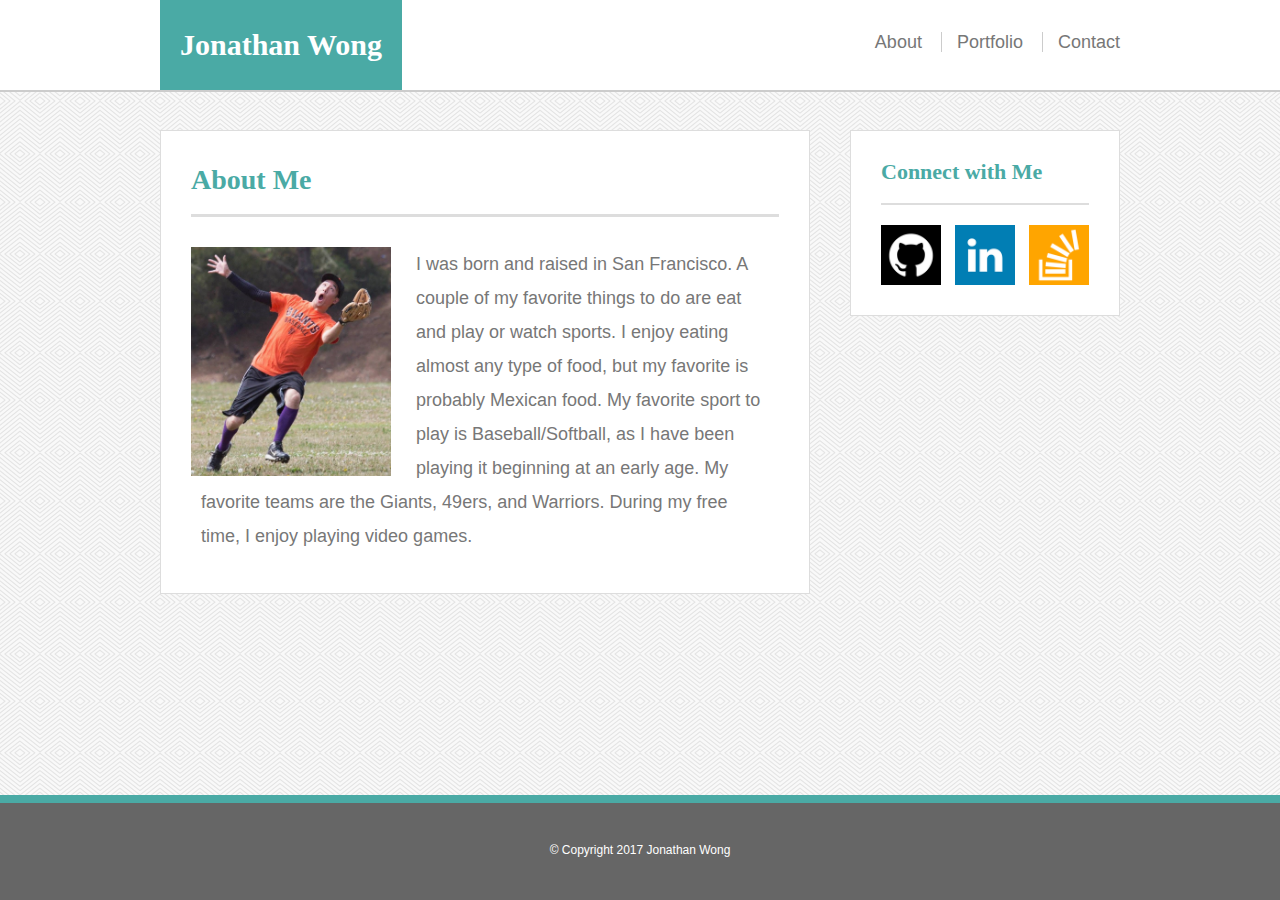
<file: index.html>
<!DOCTYPE html>
<html lang="en">
<head>
    <meta charset="UTF-8">
    <meta name="viewport" content="width=device-width, initial-scale=1.0">
    <title>My Portfolio</title>
    <link rel="stylesheet" href="assets/css/reset.css">
    <link rel="stylesheet" href="assets/css/style.css">
</head>
<body>

    <!-- Heading -->
    <header>
        <div class="container">
            <a href="index.html" id="name">Jonathan Wong</a>
            <nav>
                <a href="index.html">About</a>
                <a href="portfolio.html">Portfolio</a>
                <a href="contact.html">Contact</a>
            </nav>
        </div>
    </header>

    <div class="wrapper">
        <!-- Main content -->
        <div id="main-container" class="container">
            <section id="main">
                <h2>About Me</h2>
                <img id="image" src="assets/images/pic.jpg" alt="Profile Picture">
                <div id="bio">
                    <p>I was born and raised in San Francisco. A couple of my favorite things to do are eat and play or watch sports.
                    I enjoy eating almost any type of food, but my favorite is probably Mexican food.
                    My favorite sport to play is Baseball/Softball, as I have been playing it beginning at an early age.
                    My favorite teams are the Giants, 49ers, and Warriors. During my free time, I enjoy playing video games.</p>
                </div>
            </section>

            <!-- Side bar -->
            <section id="links">
                <div id="connect">
                    <h3>Connect with Me</h3>
                </div>
                <a href="https://github.com/jdwong415" target="_blank"><img id="link1" src="assets/images/1496785722_github.png" alt="Github"></a>
                <a href="https://www.linkedin.com/in/jonathan-wong-140209120/" target="_blank"><img id="link2" src="assets/images/1496785706_linkedin.png" alt="LinkedIn"></a>
                <a href="https://stackoverflow.com/users/7934912/jwong" target="_blank"><img id="link3" src="assets/images/1496785728_stackoverflow.png" alt="Stackoverflow"></a>
            </section>

            <div class="push"></div>
        </div>
    </div>
    
    <footer>
        <div class="container">
            <p>© Copyright 2017 Jonathan Wong</p>
        </div>
    </footer>

</body>
</html>
</file>
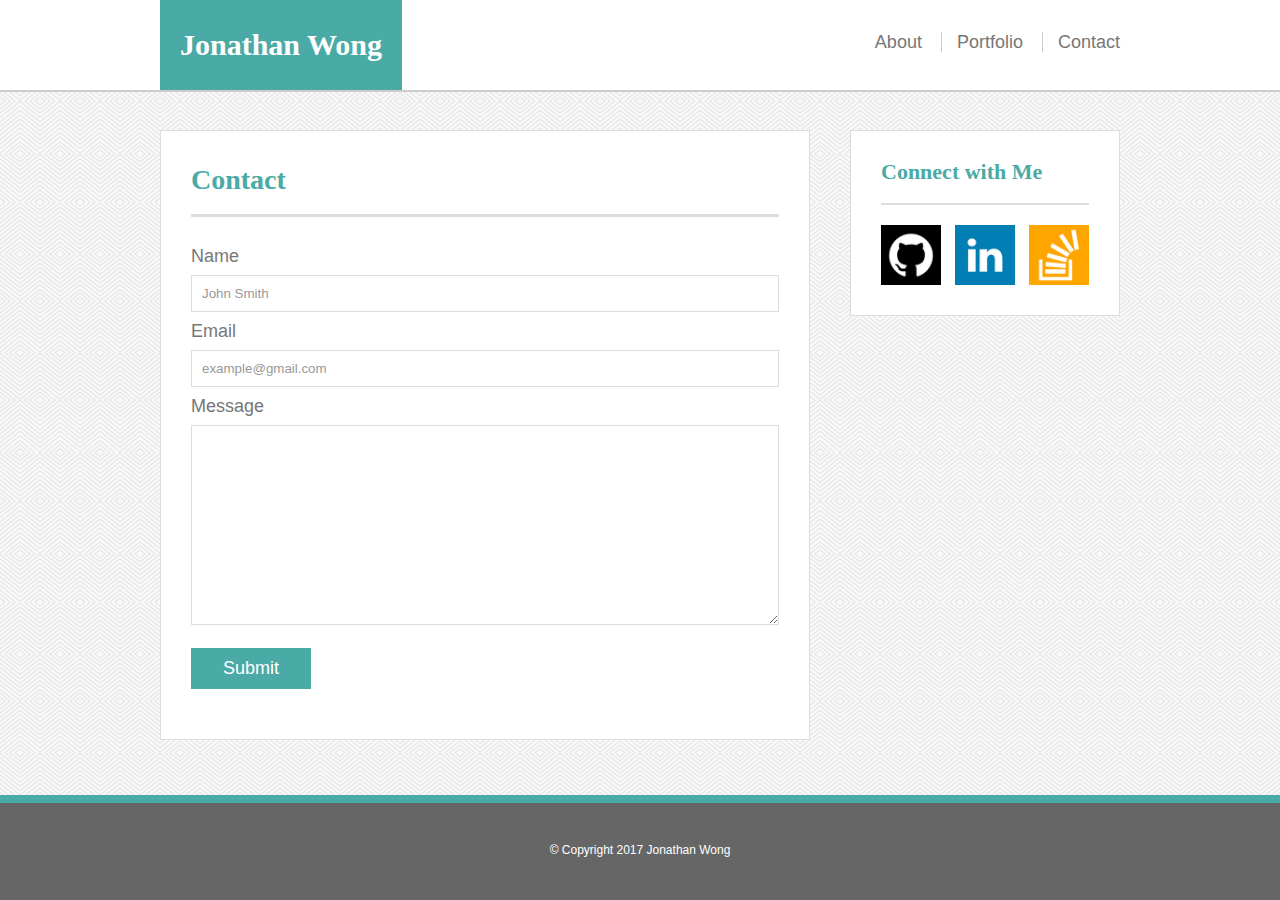
<file: contact.html>
<!DOCTYPE html>
<html lang="en">
<head>
    <meta charset="UTF-8">
    <meta name="viewport" content="width=device-width, initial-scale=1.0">
    <title>My Portfolio</title>
    <link rel="stylesheet" href="assets/css/reset.css">
    <link rel="stylesheet" href="assets/css/style.css">
</head>
<body>
    
    <!-- Heading -->
    <header>
        <div class="container">
            <a href="index.html" id="name">Jonathan Wong</a>
            <nav>
                <a href="index.html">About</a>
                <a href="portfolio.html">Portfolio</a>
                <a href="contact.html">Contact</a>
            </nav>
        </div>
    </header>

    <div class="wrapper">
        <!-- Main content -->
        <div id="main-container" class="container">
            <section id="main">
                <h2>Contact</h2>
                <div id="formblock">
                    <form>
                        <label for="contact_name">Name</label>
                        <input type="text" class="form" name="contact_name" placeholder="John Smith" class="form">
                        <label for="contact_email">Email</label>
                        <input type="text" class="form" name="contact_email" placeholder="example@gmail.com">
                        <label for="contact_msg">Message</label>
                        <textarea id="contact_msg" name="contact_msg"></textarea>
                    </form>
                    <a href="#"><input type="submit" value="Submit" class="button"></a>
                </div>
            </section>

            <!-- Side bar -->
            <section id="links">
                <div id="connect">
                    <h3>Connect with Me</h3>
                </div>
                <a href="https://github.com/jdwong415" target="_blank"><img id="link1" src="assets/images/1496785722_github.png" alt="Github"></a>
                <a href="https://www.linkedin.com/in/jonathan-wong-140209120/" target="_blank"><img id="link2" src="assets/images/1496785706_linkedin.png" alt="LinkedIn"></a>
                <a href="https://stackoverflow.com/users/7934912/jwong" target="_blank"><img id="link3" src="assets/images/1496785728_stackoverflow.png" alt="Stackoverflow"></a>
            </section>

            <div class="push"></div>
        </div>
    </div>
    
    <footer>
        <div class="container">
            <p>© Copyright 2017 Jonathan Wong</p>
        </div>
    </footer>
</body>
</html>
</file>
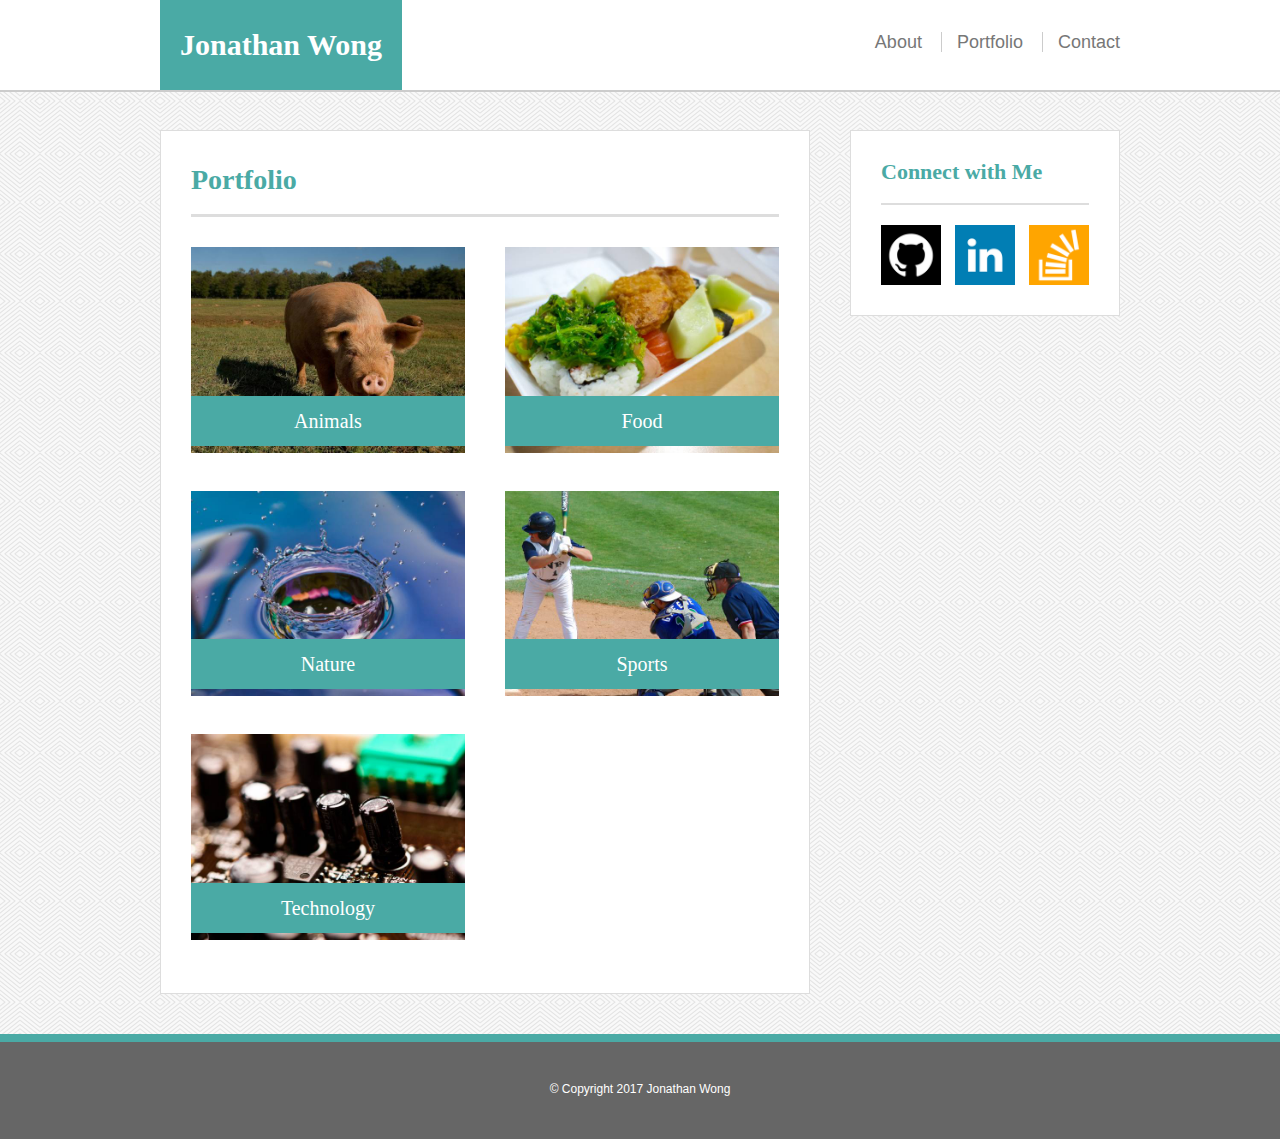
<file: portfolio.html>
<!DOCTYPE html>
<html lang="en">
<head>
    <meta charset="UTF-8">
    <meta name="viewport" content="width=device-width, initial-scale=1.0">
    <title>My Portfolio</title>
    <link rel="stylesheet" href="assets/css/reset.css">
    <link rel="stylesheet" href="assets/css/style.css">
</head>
<body>
    
    <!-- Heading -->
    <header>
        <div class="container">
            <a href="index.html" id="name">Jonathan Wong</a>
            <nav>
                <a href="index.html">About</a>
                <a href="portfolio.html">Portfolio</a>
                <a href="contact.html">Contact</a>
            </nav>
        </div>
    </header>

    <div class="wrapper">
    <!-- Main content -->
        <div id="main-container" class="container">
            <section id="main">
                <h2>Portfolio</h2>
                <div class="portfolio">
                    <a href="#">
                    <div class="porttitle">
                        <h4>Animals</h4>
                    </div>
                    <img class="portimage" src="assets/images/animals.jpg" alt="Animals"></a>
                </div>

                <div class="portfolio">
                    <a href="#">
                    <div class="porttitle">
                        <h4>Food</h4>
                    </div>
                    <img class="portimage" src="assets/images/food.jpg" alt="Food"></a>
                </div>
                
                <div class="portfolio">
                    <a href="#">
                    <div class="porttitle">
                        <h4>Nature</h4>
                    </div>
                    <img class="portimage" src="assets/images/nature.jpg" alt="Nature"></a>
                </div>
                
                <div class="portfolio">
                    <a href="#">
                    <div class="porttitle">
                        <h4>Sports</h4>
                    </div>
                    <img class="portimage" src="assets/images/sports.jpg" alt="Sports"></a>
                </div>

                <div class="portfolio">
                    <a href="#">
                    <div class="porttitle">
                        <h4>Technology</h4>
                    </div>
                    <img class="portimage" src="assets/images/tech.jpg" alt="Technology"></a>
                </div>
            </section>

            <!-- Side bar -->
            <section id="links">
                <div id="connect">
                    <h3>Connect with Me</h3>
                </div>
                <a href="https://github.com/jdwong415" target="_blank"><img id="link1" src="assets/images/1496785722_github.png" alt="Github"></a>
                <a href="https://www.linkedin.com/in/jonathan-wong-140209120/" target="_blank"><img id="link2" src="assets/images/1496785706_linkedin.png" alt="LinkedIn"></a>
                <a href="https://stackoverflow.com/users/7934912/jwong" target="_blank"><img id="link3" src="assets/images/1496785728_stackoverflow.png" alt="Stackoverflow"></a>
            </section>

            <div class="push"></div>
        </div>
    </div>

    <footer>
        <div class="container">
            <p>© Copyright 2017 Jonathan Wong</p>
        </div>
    </footer>
</body>
</html>
</file>
<file: assets/css/style.css>
* {
    box-sizing: border-box;
    margin: 0;
}

body {
    background-image: url("../images/whirlpool/whirlpool.png");
    padding: 0;
    height: 100%;
}

html,
body {
    height: 100%;
}

.wrapper {
    height: auto !important;
    height: 100%;
    min-height: 100%;
    margin: 0 auto -105px;
}

footer,
.push {
  height: 105px;
}

.container {
    width: 100%;
    max-width: 960px;
    margin: 0 auto;
    clear: both;
}

h1 {
    font-family: Georgia, Times, 'Times New Roman', serif;
    font-size: 30px;
    color: #fff;
    font-weight: bold;
}

h2 {
    font-family: Georgia, Times, 'Times New Roman', serif;
    font-size: 28px;
    color: #4aaaa5;
    font-weight: bold;
    padding: 5px 0;
    padding-bottom: 20px;
    border-bottom: 3px solid #ddd;
    margin-bottom: 30px;
}

h3 {
    font-family: Georgia, Times, 'Times New Roman', serif;
    font-size: 22px;
    color: #4aaaa5;
    font-weight: bold;
    padding-bottom: 20px;
}

h4 {
    font-family: Georgia, Times, 'Times New Roman', serif;
    font-size: 20px;
    color: #fff;
    padding: 15px 0;
    background-color: #4aaaa5;
}

/* White header background */
header {
    position: fixed;
    z-index: 99;
    background: #fff;
    border-bottom: 2px solid #ccc;
    width: 100%;
    margin-bottom: 38px;
    margin: 0 0 30px;
    overflow: auto;
}

#name {
    background-color: #4aaaa5;
    float: left;
    padding: 0 20px;
    height: 90px;
    text-align: center;
    font-family: Georgia, 'Times New Roman', Times, serif;
    font-size: 30px;
    font-weight: bold;
    line-height: 90px;
    color: #fff;
    text-decoration: none;
}

/* Nav */
nav {
    float: right;
    margin-top: 25px;
    line-height: 34px;
}

nav a {
    padding-left: 15px;
    margin-left: 15px;
    text-decoration: none;
    font-family: Arial, "Helvetica Neue", Helvetica, sans-serif;
    font-size: 18px;
    color: #777;
    border-left: 1px solid #ccc;
}

nav a:first-child {
    border-left: 0 none;
}

nav a:hover {
    color: #4aaaa5;
}

p {
    line-height: 34px;
}

#main-container {
    padding-top: 130px;
}

/* Main content */
#main {
    float: left;
    width: 100%;
    max-width: 650px;
    background-color: #fff;
    border: 1px solid #ddd;
    padding: 30px;
    margin: 0 0 40px;
}

#image {
    float: left;
    width: 200px;
    margin-right: 25px;
}

#bio {
    margin: 0 10px 10px 10px;
    line-height: 150%;
    font-family: Arial, "Helvetica Neue", Helvetica, sans-serif;
    font-size: 18px;
    color: #777;
}

/* Side bar */
#links {
    float: right;
    width: 100%;
    max-width: 270px;
    background-color: #fff;
    border: 1px solid #ddd;
    margin-left: 40px;
    padding: 30px;
}

#connect {
    border-bottom: 2px solid #ddd;
    float: left;
    width: 100%;
    margin-bottom: 20px;
}

/* Github icon */
#link1 {
    float: left;
    width: 60px;
}

/* LinkedIn icon */
#link2 {
    margin-left: 14px;
    margin-right: 14px;
    float: left;
    width: 60px;
}

/* Stackoverflow icon */
#link3 {
    float: left;
    width: 60px;
}

/* Start of Contact style */
#formblock {
    float: left;
    margin-bottom: 10px;
    font-family: Arial, "Helvetica Neue", Helvetica, sans-serif;
    font-size: 18px;
    color: #777;
}

/* Text form */
input[type=text] {
    width: 100%;
    padding: 10px 10px;
    margin: 10px 0;
    box-sizing: border-box;
    border: 1px solid #ddd;
}

input::placeholder {
    color: #999;
}

.form:focus {
    border-color: #4aaaa5;
    outline: none;
}

/* Form for message */
#contact_msg {
    margin-top: 10px;
    height: 200px;
    width: 100%;
    box-sizing: border-box;
    border: 1px solid #ddd;
    padding: 10px;
    font-family: Arial, "Helvetica Neue", Helvetica, sans-serif;
}

#contact_msg:focus {
    border-color: #4aaaa5;
    outline: none;
}

/* Submit button */
input[type=submit] {
    background-color: #4aaaa5;
    border: none;
    color: white;
    font-family: Arial, "Helvetica Neue", Helvetica, sans-serif;
    font-size: 18px;
    padding: 10px 32px;
    text-decoration: none;
    margin: 20px 0 10px 0;
    cursor: pointer;
}

.button:active {
    background-color: #345856;
}

.portfolio {
    width: 274px;
    margin: 0 0 35px;
    position: relative;
    float: left;
}

.portfolio:nth-child(even) {
    margin-right: 40px;
}

.portfolio:last-child {
    margin-bottom: 20px;
}

.portimage {
    width: 100%;
}

.porttitle {
    width: 100%;
    position: absolute;
    bottom: 10px;
    text-align: center;
}

footer {
    background: #666;
    border-top: 8px solid #4aaaa5;
    padding: 30px 0;
    color: #fff;
    font-size: 12px;
    text-align: center;
    font-family: Arial, "Helvetica Neue", Helvetica, sans-serif;
    clear: both;
}

@media screen and (max-width: 980px) {

    h2 {
        margin-bottom: 30px;
    }

    .container {
        width: 730px;
    }

    #main {
        width: 420px;
    }

    #image {
        width: 100%;
        margin-bottom: 20px;
    }

    #bio {
        width: 100%;
        padding: 0;
        margin: 0;
    }

    #formblock {
        margin-bottom: 0;
    }

    .portfolio {
        width: 100%;
        margin: 0;
        margin-bottom: 40px
    }

    .portimage {
        width: 100%;
        max-width: 100%;
    }

}

@media screen and (max-width: 768px) {

    .container {
        width: 100%;
    }

    #main {
        width: 100%;
    }

    #name {
        margin-left: 20px;
    }

    nav {
        margin-right: 20px;
    }

    #main-container {
        padding: 0;
    }

    .wrapper {
        padding: 20px 20px;
        padding-top: 130px;
    }

    #main {
        max-width: 768px;
    }

    .portfolio {
        margin: 0;
        width: 46.9%;
        margin-bottom: 40px;
    }

    .portfolio:last-child {
        margin-bottom: 20px;
    }

    .portimage {
        max-width: 100%;
    }

    #image {
        width: 50%;
        margin: 0;
        padding: 0;
        margin-right: 20px;
        margin-bottom: 20px;
    }
    
    #links {
        float: left;
        max-width: 100%;
        margin: 0;
        margin-bottom: 40px;
    }

    #formblock {
        margin-bottom: 0;
    }

}

@media screen and (max-width: 640px) {
    header {
        position: static;
        margin-bottom: 0;
    }
    #name {
        width: 100%;
        padding: 0;
        margin: 0;
    }

    nav {
        width: 100%;
        margin: 0;
        margin: 20px 0;
    }

    nav a {
        float: left;
        width: 33.33%;
        margin: 0;
        padding: 0;
        text-align: center;
        line-height: 18px;
    }

    .wrapper {
        padding: 20px 20px;
    }

    #image {
        width: 100%;
        margin: 0;
        padding: 0;
        margin-bottom: 20px;
    }
    
    .portfolio {
        width: 100%;
        margin: 0;
        margin-bottom: 40px
    }

    .portimage {
        width: 100%;
        max-width: 100%;
    }

    .portfolio:last-child {
        margin-bottom: 10px;
    }
}
</file>
